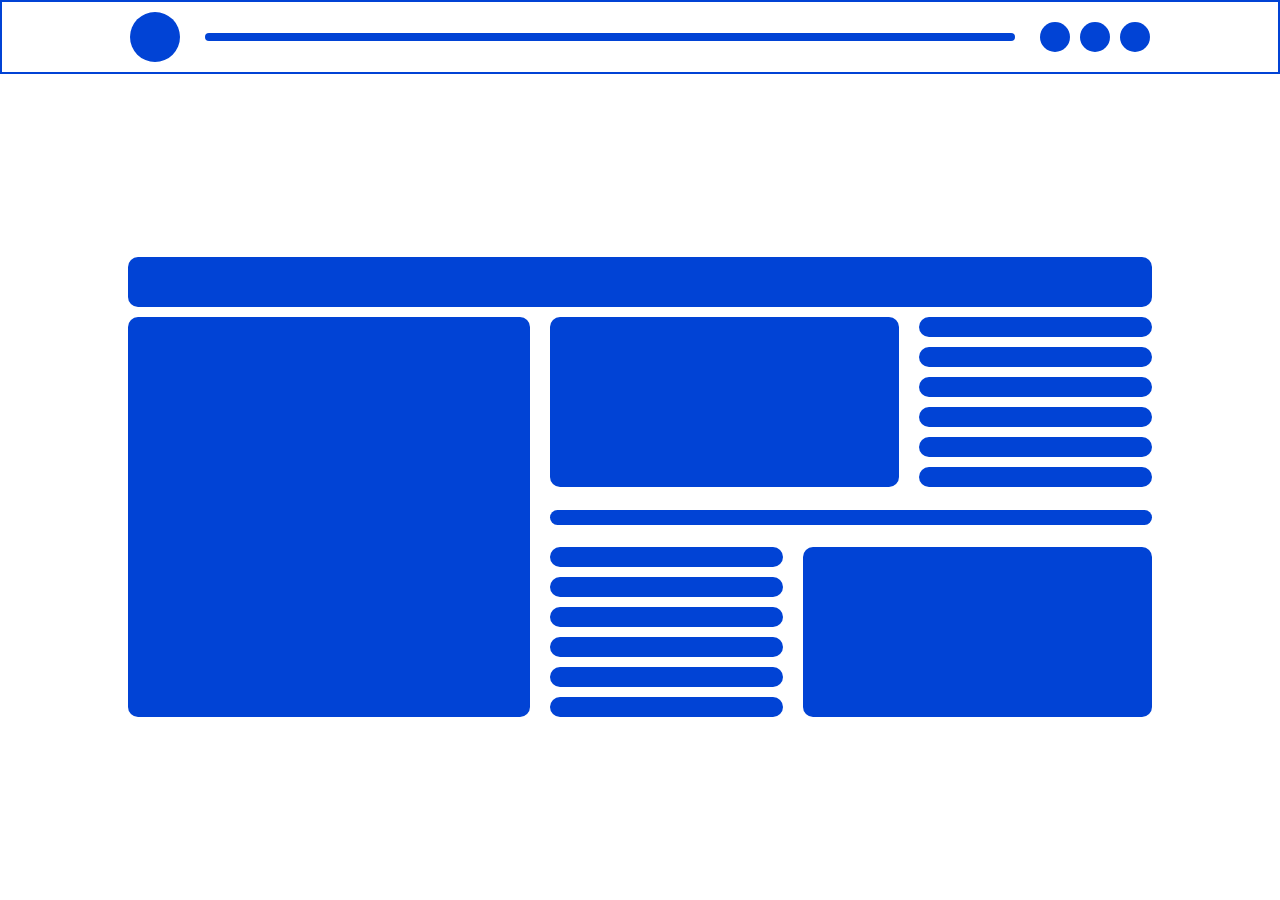
<file: layout-flex-em-F/index.html>
<!DOCTYPE html>
<html lang="pt-BR">
<head>
  <meta charset="UTF-8">
  <meta name="viewport" content="width=device-width, initial-scale=1.0">
  <link rel="stylesheet" href="style.css">
  <title>Layout Flex</title>
</head>
<body>
  <!-- Header -->
  <header>
    <div class="container container-header">
      <div class="circle header-logo"></div>
      <div class="line header-bar"></div>
      <div class="circles" id="circles-container">
        <div class="circle circle-menu"></div>
        <div class="circle circle-menu"></div>
        <div class="circle circle-menu"></div>
      </div>
    </div>
  </header>

  <!-- Main content -->
  <main>
    <div class="container">
      <div id="title-block" class="line"></div>

      <div class="content">
        <div id="content-left"></div>

        <div id="content-right">
          <div class="flex">
            <div class="content-block" id="content-block-1"></div>
            <div class="content-texts">
              <div class="text-line line"></div>
              <div class="text-line line"></div>
              <div class="text-line line"></div>
              <div class="text-line line"></div>
              <div class="text-line line"></div>
              <div class="text-line line"></div>
            </div>
          </div>

          <div class="line separator"></div>

          <div class="flex">
            <div class="content-block" id="content-block-2"></div>
            <div class="content-texts" id="content-text-2">
              <div class="text-line line"></div>
              <div class="text-line line"></div>
              <div class="text-line line"></div>
              <div class="text-line line"></div>
              <div class="text-line line"></div>
              <div class="text-line line"></div>
            </div>
          </div>
        </div>
      </div>
    </div>
  </main>

</body>
</html>
</file>
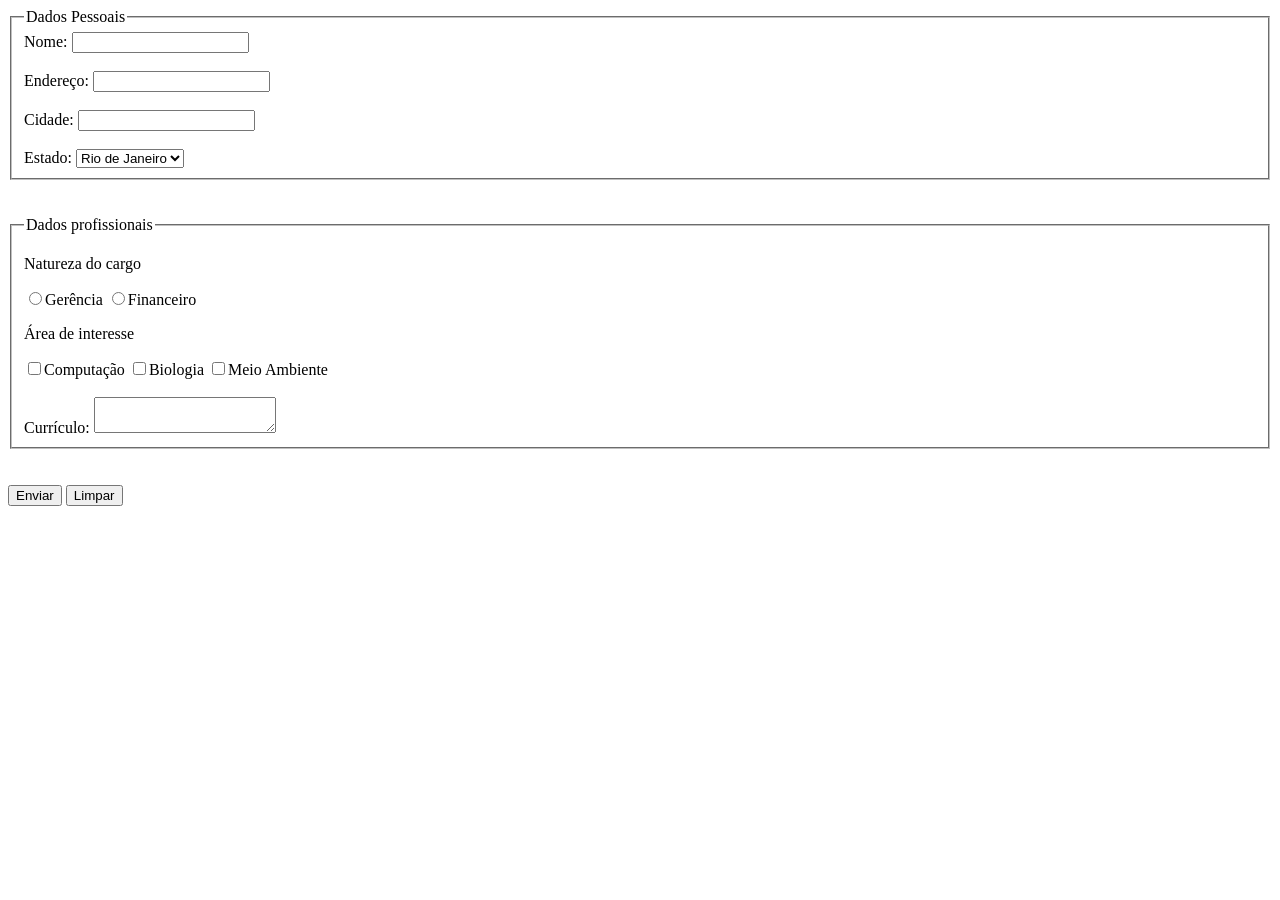
<file: semana-2/gabarito-exercicio3/index.html>
<!DOCTYPE html>
<html lang="en">
<head>
  <meta charset="UTF-8">
  <meta name="viewport" content="width=device-width, initial-scale=1.0">
  <title>Document</title>
</head>
<body>
  
  <form action="/enviar">
    <fieldset>
      <legend>Dados Pessoais</legend>
          <label for="name">Nome:</label>
          <input type="text" name="name" id="name">
          <br><br>
          <label for="adress">Endereço:</label>
          <input type="text" name="adress" id="adress">
          <br><br>
          <label for="city">Cidade:</label>
          <input type="text" name="city" id="city">
          <br><br>
          <label for="estate">Estado:</label>
          <select name="estate" id="estate">
            <option value="RJ">Rio de Janeiro</option>
            <option value="RO">Rondônia</option>
          </select>
    </fieldset>
   <br><br>

    <fieldset>
      <legend>Dados profissionais</legend>
      <p>Natureza do cargo</p>
        <input type="radio" name="cargo" id="gerencia" value="Gerencia"><label for="gerencia">Gerência</label>
        <input type="radio" name="cargo" id="financeiro" value="Gerencia"><label for="financeiro">Financeiro</label>
    
        <p>Área de interesse</p>
        <input type="checkbox" name="interesse" id="comp"><label for="comp">Computação</label>
        <input type="checkbox" name="interesse" id=""><label for="bio">Biologia</label>
        <input type="checkbox" name="interesse" id="amb"><label for="amb">Meio Ambiente</label>
         <br><br>
        <label for="curriculo">Currículo:</label>
        <textarea name="curriculo" id="curriculo"></textarea>
    </fieldset>

     <br><br>
    <input type="submit" value="Enviar">
    <input type="reset" value="Limpar">
  </form>

</body>
</html>
</file>
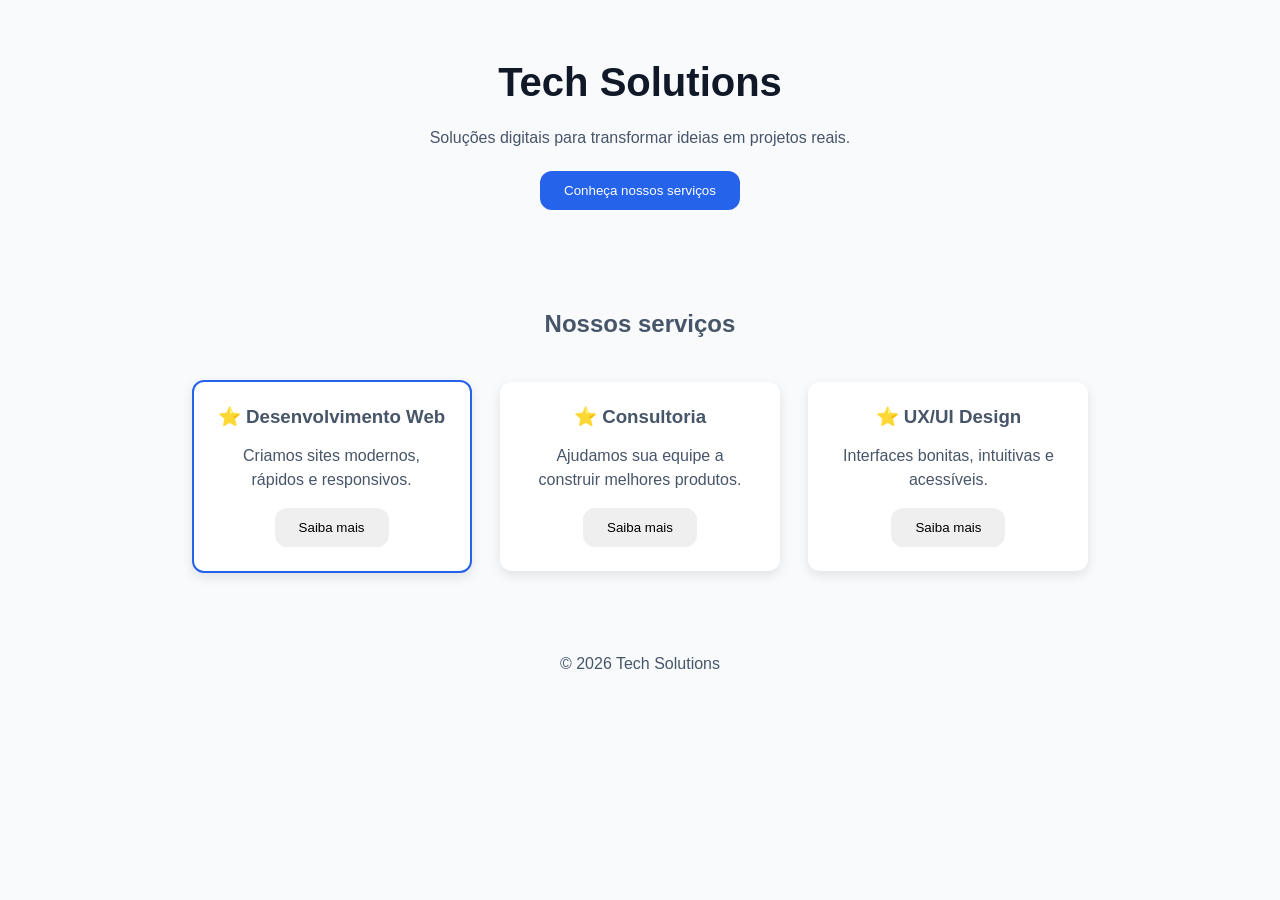
<file: semana-3/gabarito-exercicio4/index.html>
<!DOCTYPE html>
<html lang="pt-BR">

<head>
  <meta charset="UTF-8">
  <meta name="viewport" content="width=device-width, initial-scale=1.0">
  <title>Tech Solutions</title>

  <link rel="stylesheet" href="style.css">
</head>

<body>

  <header class="hero">
    <h1>Tech Solutions</h1>
    <p>
      Soluções digitais para transformar ideias em projetos reais.
    </p>
    <button class="btn btn-primary">
      Conheça nossos serviços
    </button>
  </header>


  <main>

    <section class="services">
      <h2>Nossos serviços</h2>

      <div class="cards">

        <article class="card destaque">
          <h3>Desenvolvimento Web</h3>
          <p>
            Criamos sites modernos, rápidos e responsivos.
          </p>
          <button class="btn">
            Saiba mais
          </button>
        </article>


        <article class="card">
          <h3>Consultoria</h3>
          <p>
            Ajudamos sua equipe a construir melhores produtos.
          </p>
          <button class="btn">
            Saiba mais
          </button>
        </article>

        <article class="card">
          <h3>UX/UI Design</h3>
          <p>
            Interfaces bonitas, intuitivas e acessíveis.
          </p>
          <button class="btn">
            Saiba mais
          </button>
        </article>

      </div>
    </section>

  </main>

  <footer>
    <p>
      © 2026 Tech Solutions
    </p>
  </footer>

</body>

</html>
</file>
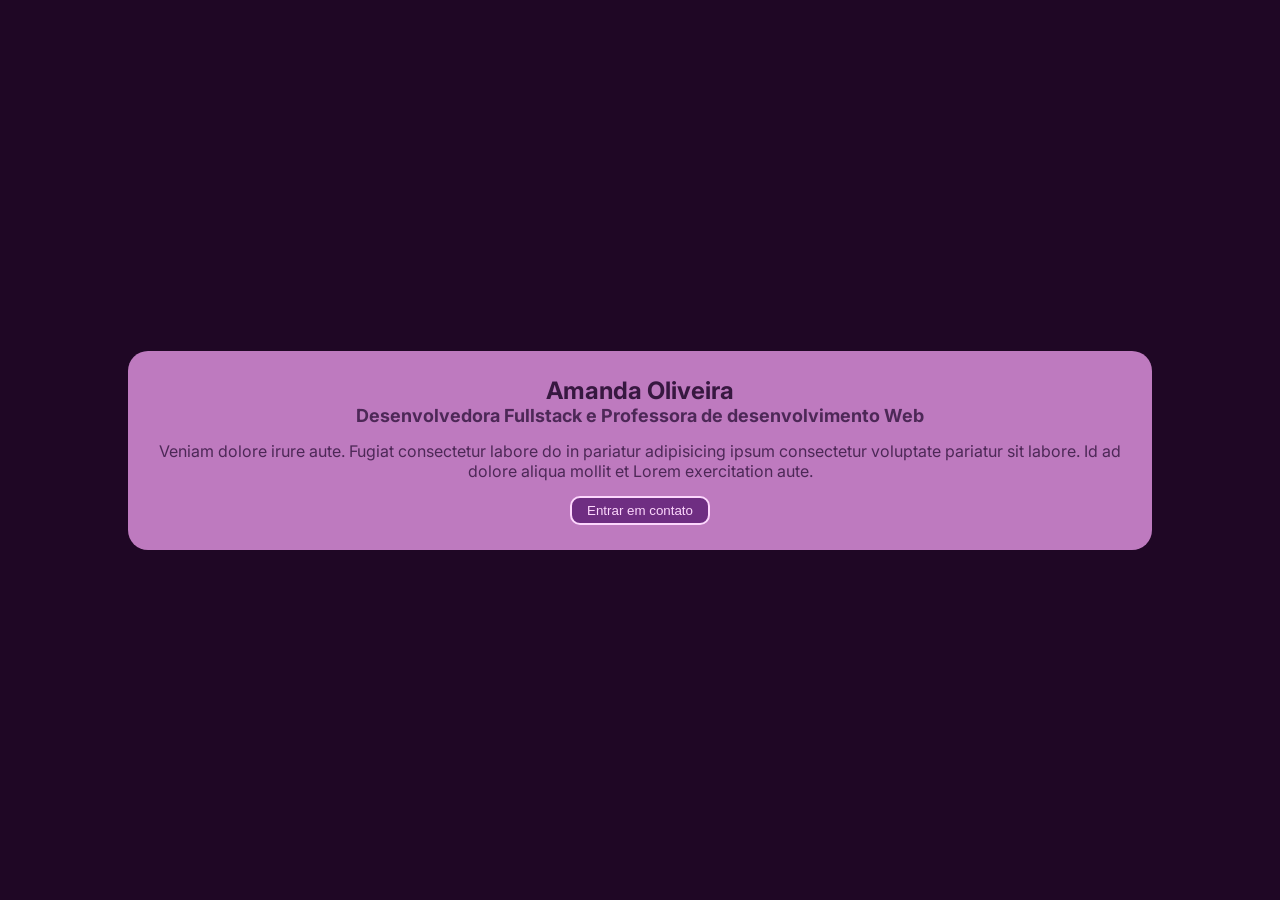
<file: semana-4/gabarito-exercicio1/index.html>
<!DOCTYPE html>
<html lang="pt-BR">
<head>
  <meta charset="UTF-8">
  <meta name="viewport" content="width=device-width, initial-scale=1.0">
  <title>Cartão de Apresentação</title>
  <link rel="stylesheet" href="style.css">

  <link rel="preconnect" href="https://fonts.googleapis.com">
  <link rel="preconnect" href="https://fonts.gstatic.com" crossorigin>
  <link href="https://fonts.googleapis.com/css2?family=Inter:ital,opsz,wght@0,14..32,100..900;1,14..32,100..900&display=swap" rel="stylesheet">

</head>
<body>

  <main>

    <section class="container">

      <h1 class="texto" id="titulo">Amanda Oliveira</h1>
      <h2 class="texto" id="subtitulo">Desenvolvedora Fullstack e Professora de desenvolvimento Web</h2>
      <p class="texto" id="descricao">
        Veniam dolore irure aute. Fugiat consectetur labore do in pariatur adipisicing ipsum consectetur voluptate pariatur sit labore. Id ad dolore aliqua mollit et Lorem exercitation aute.
      </p>
      <button id="botao-contato">Entrar em contato</button>

    </section>

  </main>

</body>
</html>
</file>
<file: layout-flex-em-F/style.css>
/* ==========================
   Reset & variables
   ========================== */
:root {
  --primary: #0143d5;
  --container-width: 80%;
}

* {
  margin: 0;
  padding: 0;
  box-sizing: border-box;
}

html,
body {
  height: 100%;
}

body {
  min-height: 100vh;
  font-family: Arial, Helvetica, sans-serif;
  background: #ffffff;
}

/* ==========================
  Layout: header / main
   ========================== */
header {
  border: 2px solid var(--primary);
  padding: 10px 0;
}

main {
  display: flex;
  align-items: center;
  justify-content: center;
  min-height: calc(100vh - 74px);
}

.container {
  width: var(--container-width);
  margin: 0 auto;
}

/* ==========================
  Header pieces
   ========================== */
.container-header {
  display: flex;
  align-items: center;
  gap: 25px;
}

.container-header .line,
.header-bar {
  flex: 1 1 auto;
  height: 8px;
}

.circle {
  background-color: var(--primary);
  border-radius: 50%;
}

.header-logo {
  flex: 0 0 50px;
  width: 50px;
  height: 50px;
}

.circles {
  display: flex;
  gap: 10px;
}

.circle-menu {
  flex: 0 0 30px;
  width: 30px;
  height: 30px;
}

/* ==========================
  Content blocks
   ========================== */
.line {
  width: 100%;
  height: 15px;
  background-color: var(--primary);
  border-radius: 50px;
}

#title-block {
  height: 50px;
  border-radius: 10px;
  width: 100%;
  background-color: var(--primary);
  margin-bottom: 10px;
}

.content {
  display: flex;
  width: 100%;
  gap: 20px;
  height: 400px;
}

#content-left {
  background-color: var(--primary);
  height: 100%;
  width: 40%;
  border-radius: 10px;
}

#content-right {
  width: 60%;
  display: flex;
  flex-direction: column;
  justify-content: space-between;
}

.flex {
  display: flex;
  gap: 20px;
}

.content-block {
  width: 60%;
  height: 100%;
  background-color: var(--primary);
  border-radius: 10px;
}

.content-texts {
  display: flex;
  flex-direction: column;
  width: 40%;
  align-items: center;
  justify-content: center;
  gap: 10px;
}

.text-line {
  height: 20px;
  width: 100%;
}

#content-block-2 {
  order: 2;
}

#content-text-2 {
  order: 1;
}
</file>
<file: semana-3/gabarito-exercicio4/style.css>
/* Variáveis */

:root {
    --primary-color: #2563eb;
    --secondary-color: #111827;
    --light-color: #f8fafc;
    --text-color: #475569;

    --radius: 12px;
}


/* Reset */

* {
    margin: 0;
    padding: 0;
    box-sizing: border-box;
}


/* Body */

body {
    font-family: Arial, Helvetica, sans-serif;
    background-color: var(--light-color);
    color: var(--text-color);
}


/* Header */

.hero {
    text-align: center;
    padding: 60px 20px;
}


h1 {
    color: var(--secondary-color);
    font-size: 2.5rem;
}


.hero p {
    margin: 20px 0;
    line-height: 1.6;
}


/* Botões */

.btn {
    border: none;
    padding: 12px 24px;
    border-radius: var(--radius);

    cursor: pointer;

    transition: .3s;
}


.btn-primary {
    background-color: var(--primary-color);
    color: white;
}


.btn:hover {
    opacity: .8;
}


/* Services */

.services {
    padding: 40px 20px;
}


.services h2 {
    text-align: center;
    margin-bottom: 30px;
}


.cards {
    text-align: center;
}


/* Card */

.card {
    display: inline-block;

    width: 280px;

    margin: 12px;
    padding: 24px;

    background-color: white;

    border-radius: var(--radius);

    box-shadow: 0 4px 12px rgba(0,0,0,.1);

    transition: .3s;
}


.card:hover {
    transform: translateY(-5px);
}


.card h3::before {
    content: "⭐ ";
}


/* Múltiplas classes */

.card.destaque {
    border: 2px solid var(--primary-color);
}


.card > p {
    margin: 16px 0;

    line-height: 1.5;
}


/* Footer */

footer {
    text-align: center;

    padding: 30px;
}
</file>
<file: semana-4/gabarito-exercicio1/style.css>
* {
  margin: 0;
  padding: 0;
  box-sizing: border-box;
}

body {
  font-family: 'Inter', sans-serif;
  font-weight: 400;
}

main {
  width: 100vw;
  height: 100vh;

  background-color: #1f0725;

  display: flex;
  align-items: center;
}

.container {
  background-color: #BE7ABF;

  height: max-content;
  width: 80%;
  margin: 0 auto;

  padding: 25px 30px;

  border-radius: 20px;

  display: flex;
  flex-direction: column;
  align-items: center;
}

.texto {
  text-align: center;

  color: #371840;
}

#subtitulo, #descricao {
  color: #4d2857;
}

#subtitulo {
  font-size: 18px;
}

#descricao {
  margin: 15px 0;
}

#botao-contato {
  padding: 5px 15px;
  width: fit-content;

  background-color: #6f2e82;
  color: #fdd7fd;
  border: 2px solid #fdd7fd;
  border-radius: 10px;

  cursor: pointer;
  transition: background-color 0.3s linear;
}

#botao-contato:hover {
  background-color: #5E246E;
}
</file>
